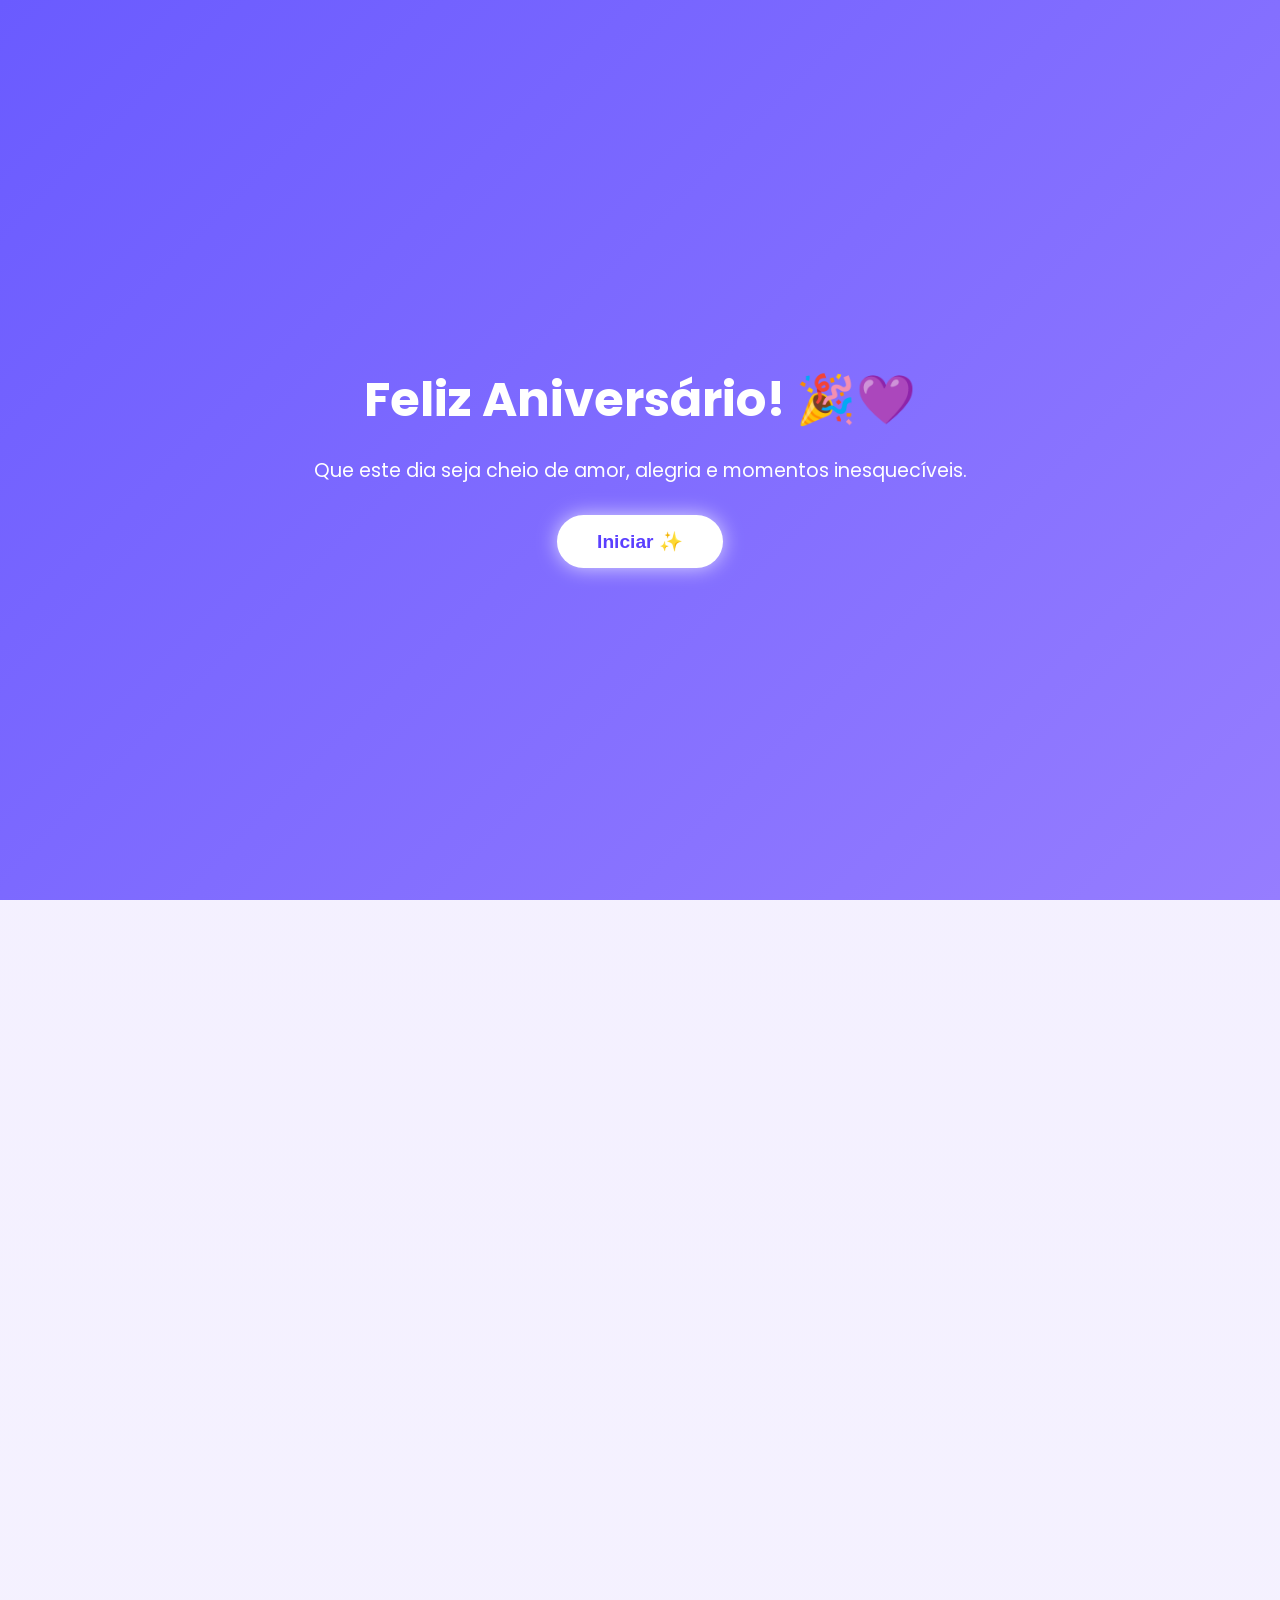
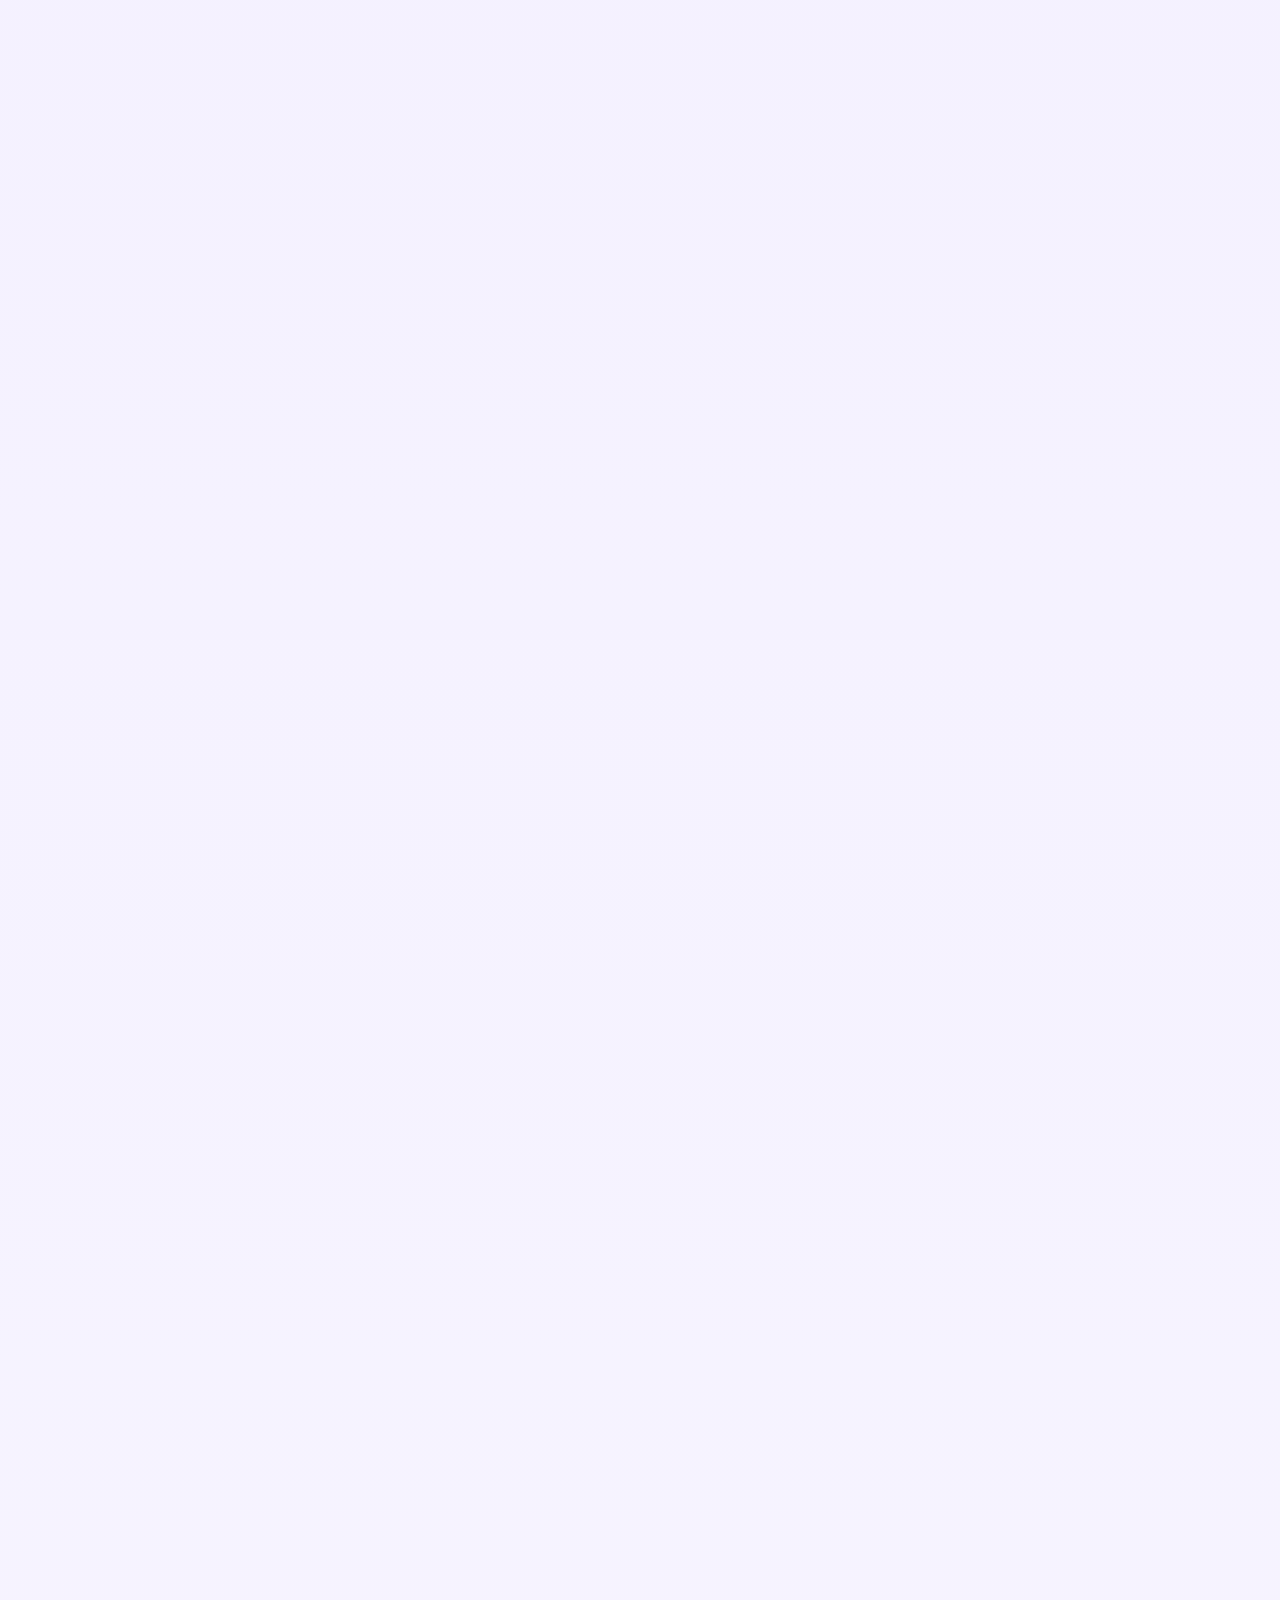
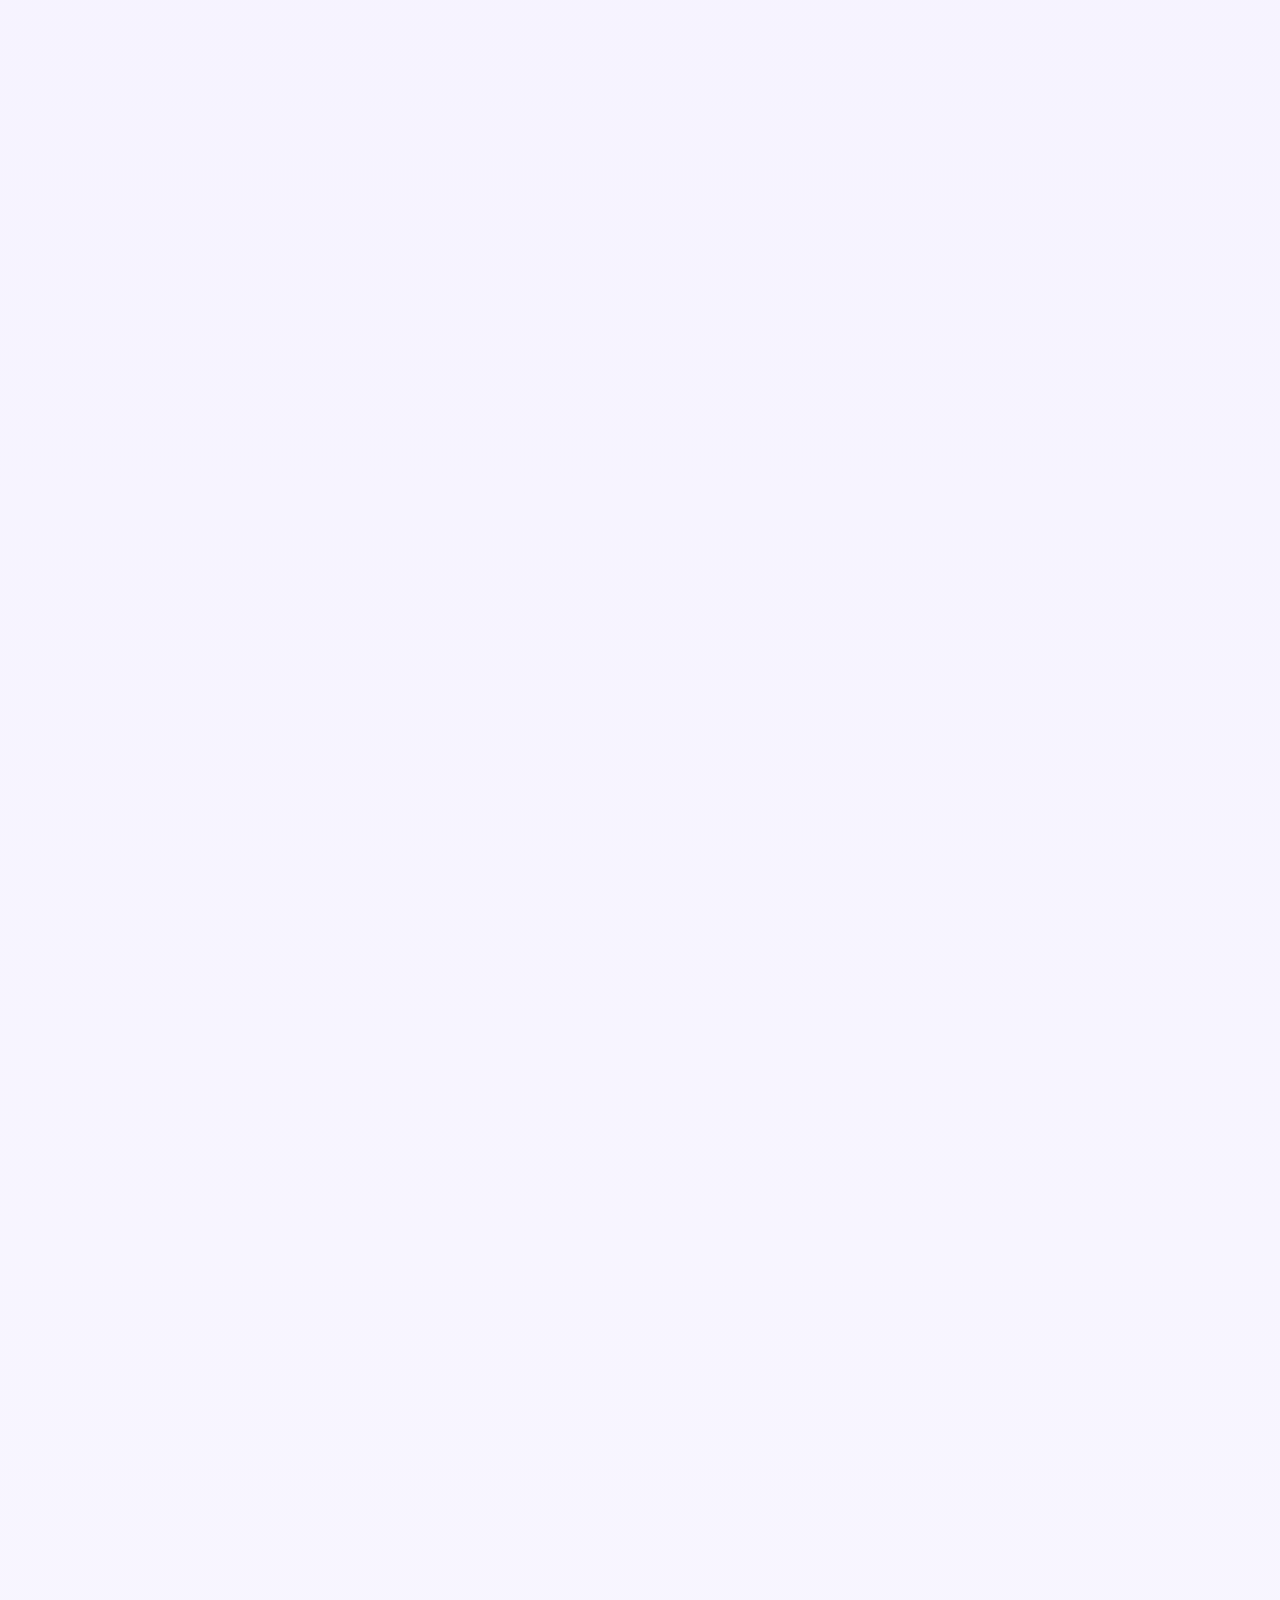
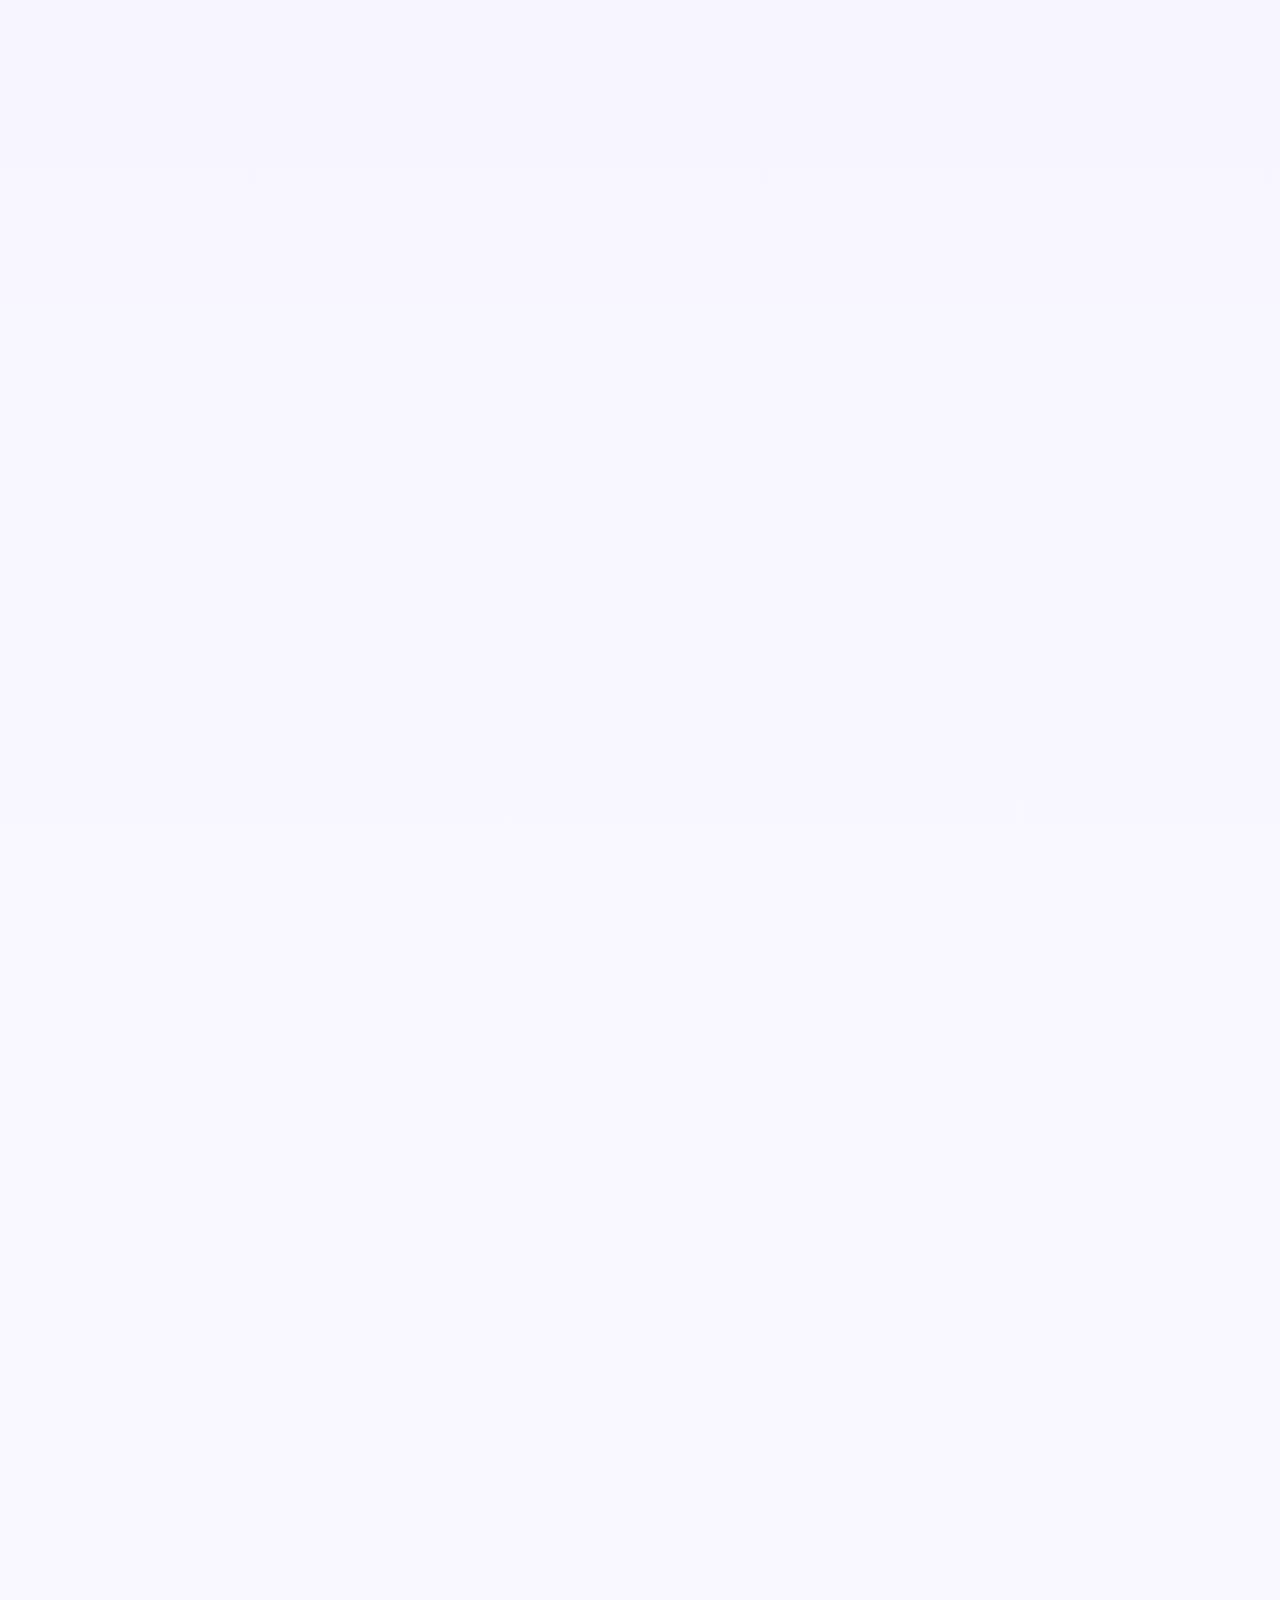
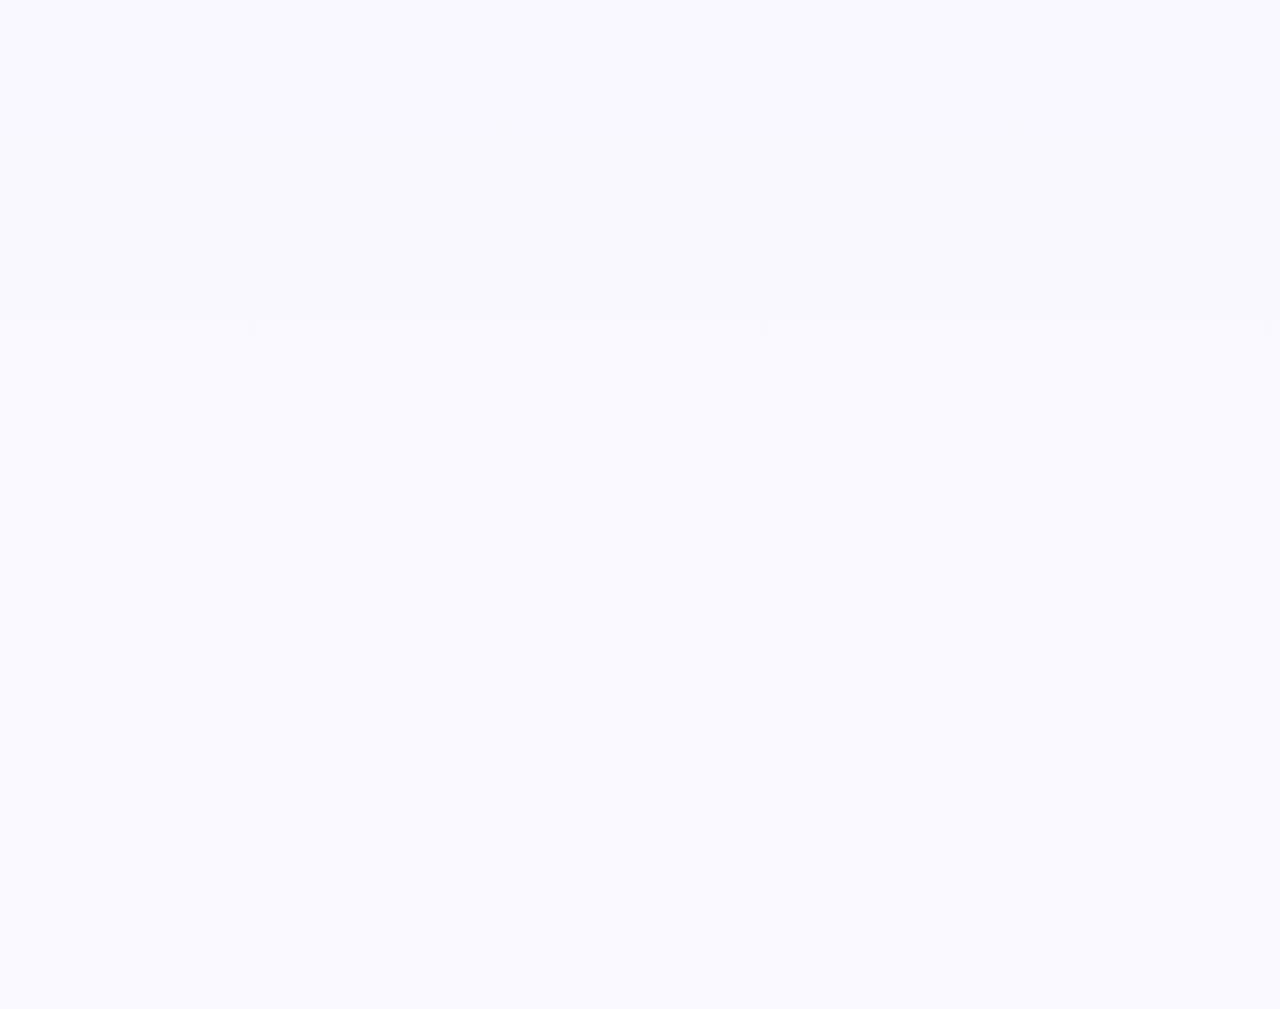
<file: index.html>
<!DOCTYPE html>
<html lang="pt-BR">
<head>
  <meta charset="UTF-8">
  <meta name="viewport" content="width=device-width, initial-scale=1.0">
  <title>Linha do Tempo</title>
  <link rel="stylesheet" href="style.css">
</head>
<body>

  <!-- TELA INICIAL -->
  <div id="start-screen" class="start-screen">
    <div class="start-content">
      <h1>Feliz Aniversário! 🎉💜</h1>
      <p>Que este dia seja cheio de amor, alegria e momentos inesquecíveis.</p>
      <button id="start-btn">Iniciar ✨</button>
    </div>
  </div>

  <div class="clouds">
    <div class="cloud c1"></div>
    <div class="cloud c2"></div>
    <div class="cloud c3"></div>
    <div class="cloud c4"></div>
  </div>

  <header class="top hidden-section">
    <h1>Linha do Tempo</h1>
    <p>Momentos especiais reunidos com carinho! 💜</p>
  </header>

  <section class="timeline hidden-section">

    <div class="timeline-item hidden">
      <div class="marker"></div>
      <div class="content glass">
        <img src="/img/img1.png" alt="">
      </div>
    </div>

    <div class="timeline-item hidden">
      <div class="marker"></div>
      <div class="content glass">
        <img src="/img/img2.jpeg" alt="">
      </div>
    </div>

    <div class="timeline-item hidden">
      <div class="marker"></div>
      <div class="content glass">
        <img src="/img/img3.jpeg" alt="">
      </div>
    </div>

    <div class="timeline-item hidden">
      <div class="marker"></div>
      <div class="content glass">
        <img src="/img/img10.jpeg" alt="">
      </div>
    </div>

    <div class="timeline-item hidden">
      <div class="marker"></div>
      <div class="content glass">
        <img src="/img/img11.jpeg" alt="">
      </div>
    </div>


    <div class="timeline-item hidden">
      <div class="marker"></div>
      <div class="content glass">
        <img src="/img/img12.jpeg" alt="">
      </div>
    </div>

    <div class="timeline-item hidden">
      <div class="marker"></div>
      <div class="content glass">
        <img src="/img/img4.jpeg" alt="">
      </div>
    </div>


    <div class="timeline-item hidden">
      <div class="marker"></div>
      <div class="content glass">
        <img src="/img/img5.jpeg" alt="">
      </div>
    </div>


    <div class="timeline-item hidden">
      <div class="marker"></div>
      <div class="content glass">
        <img src="/img/img6.jpeg" alt="">
      </div>
    </div>

    <div class="timeline-item hidden">
      <div class="marker"></div>
      <div class="content glass">
        <img src="/img/img7.jpeg" alt="">
      </div>
    </div>


    <div class="timeline-item hidden">
      <div class="marker"></div>
      <div class="content glass">
        <img src="/img/img8.jpeg" alt="">
      </div>
    </div>


    <div class="timeline-item hidden">
      <div class="marker"></div>
      <div class="content glass">
        <img src="/img/img9.jpeg" alt="">
      </div>
    </div>

    
    <div class="timeline-item hidden">
      <div class="marker"></div>
      <div class="content glass">
         <div class="video-container">
          <iframe 
            src="https://www.youtube.com/embed/8uFeHbs8X0w"
            frameborder="0"
            allow="accelerometer; autoplay; clipboard-write; encrypted-media; gyroscope; picture-in-picture"
            allowfullscreen>
          </iframe>
        </div>
      </div>
    </div>

  </section>

  <div id="heart-rain"></div>

  <audio id="background-music" loop>
    <source src="/video/trilha_sonora.mp3" type="audio/mp3">
  </audio>
  <script src="script.js"></script>
</body>


</html>
</file>
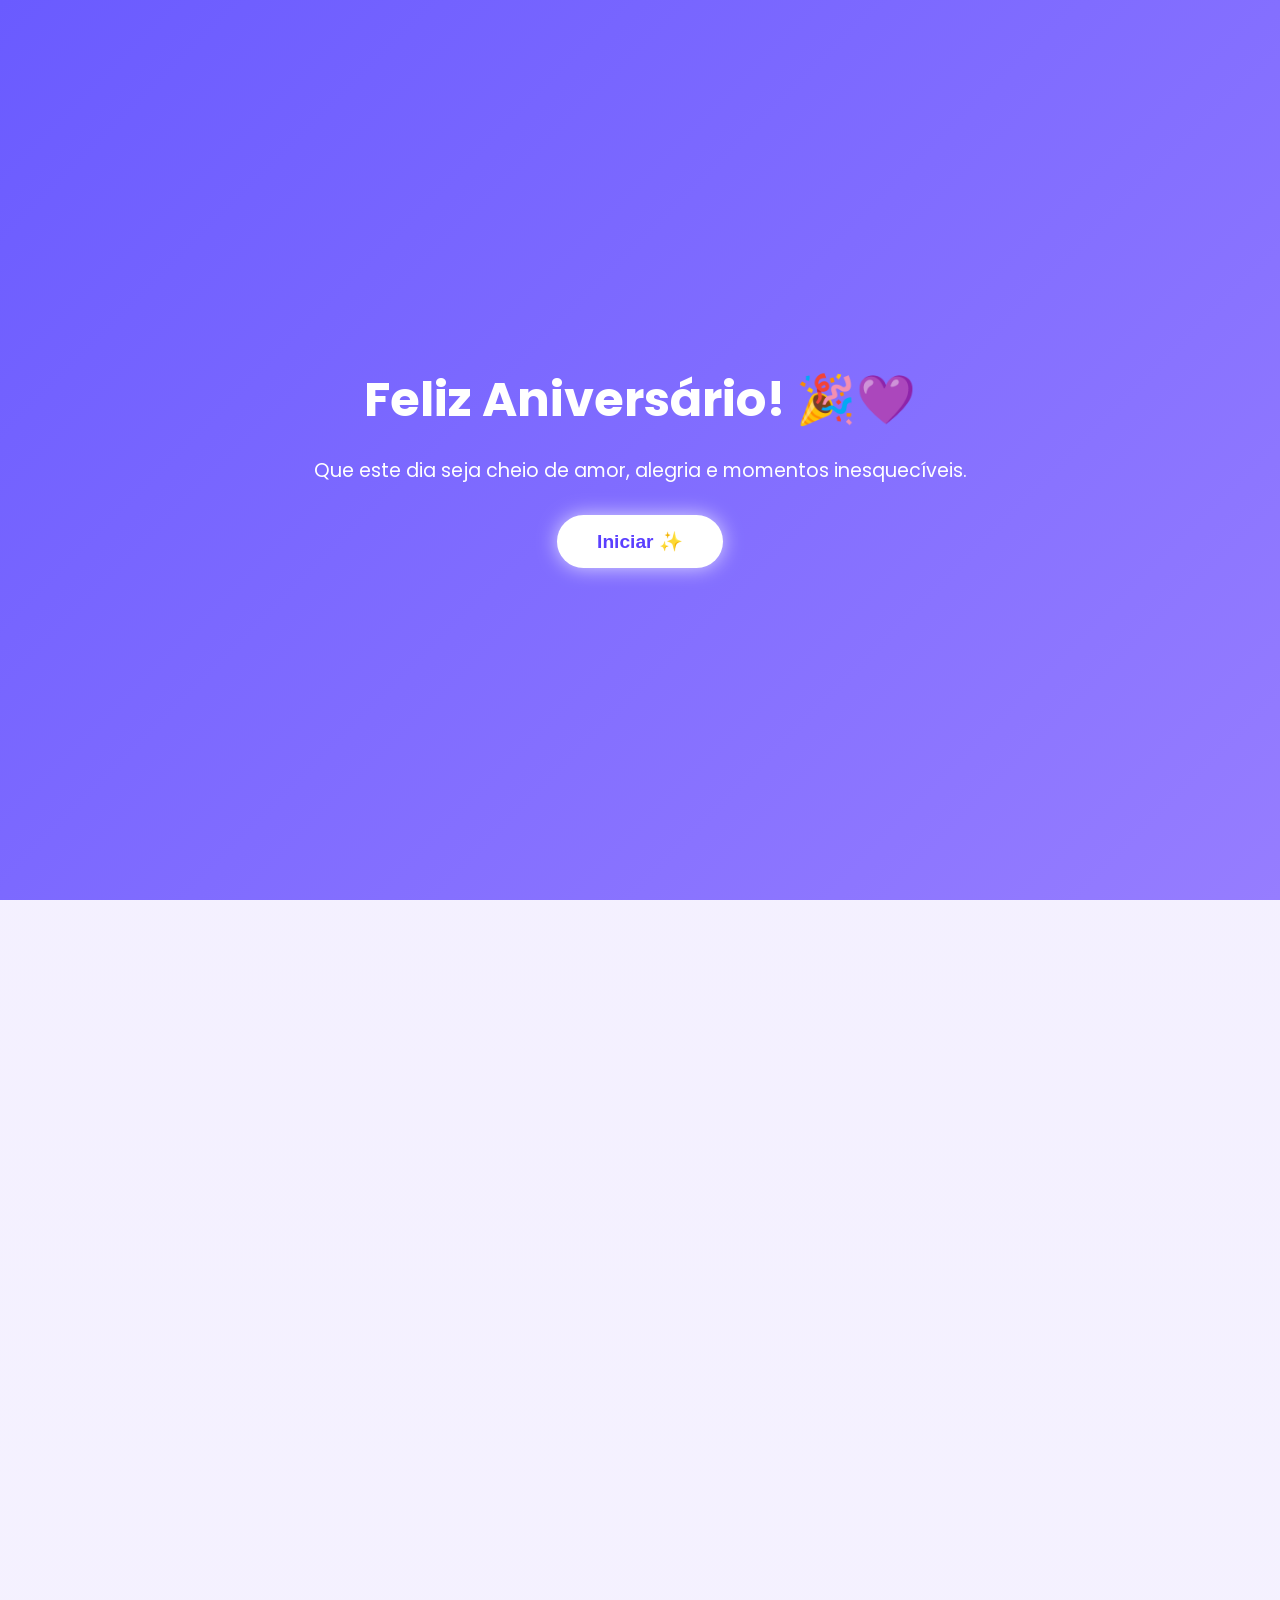
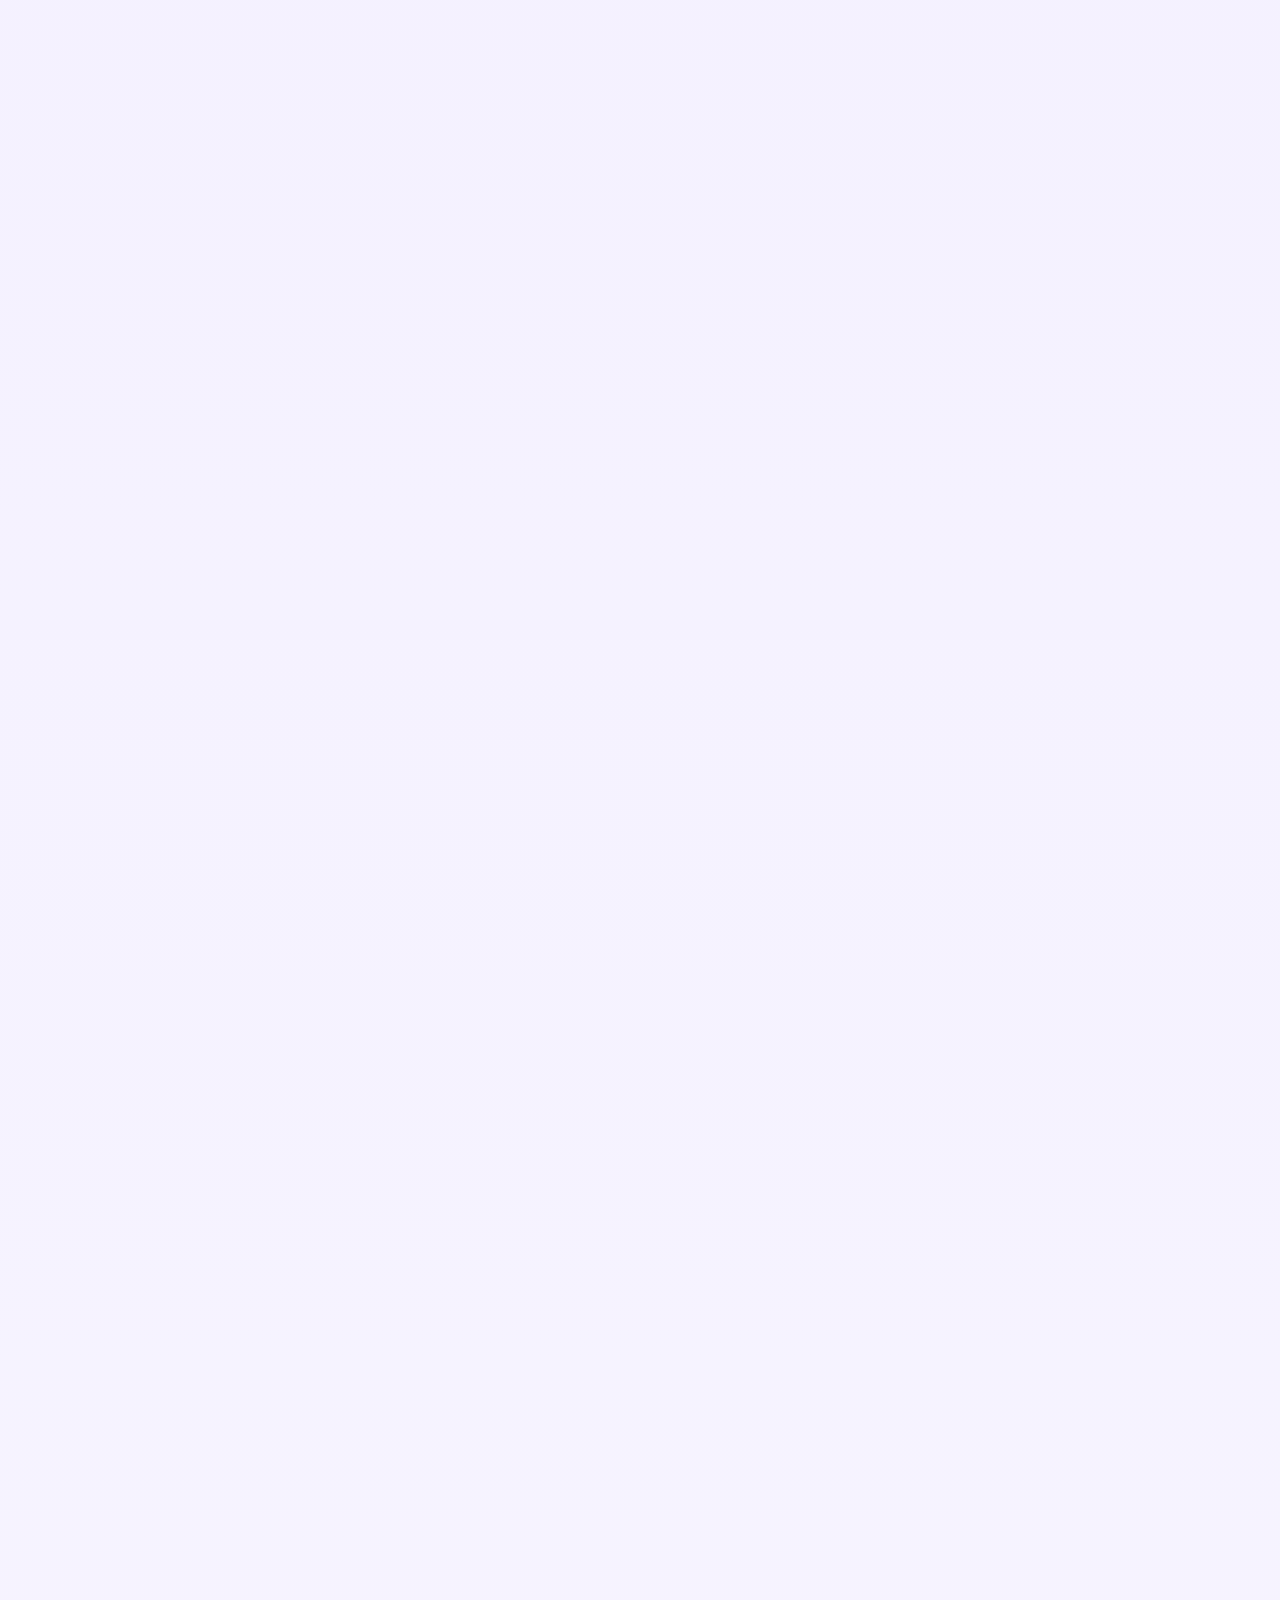
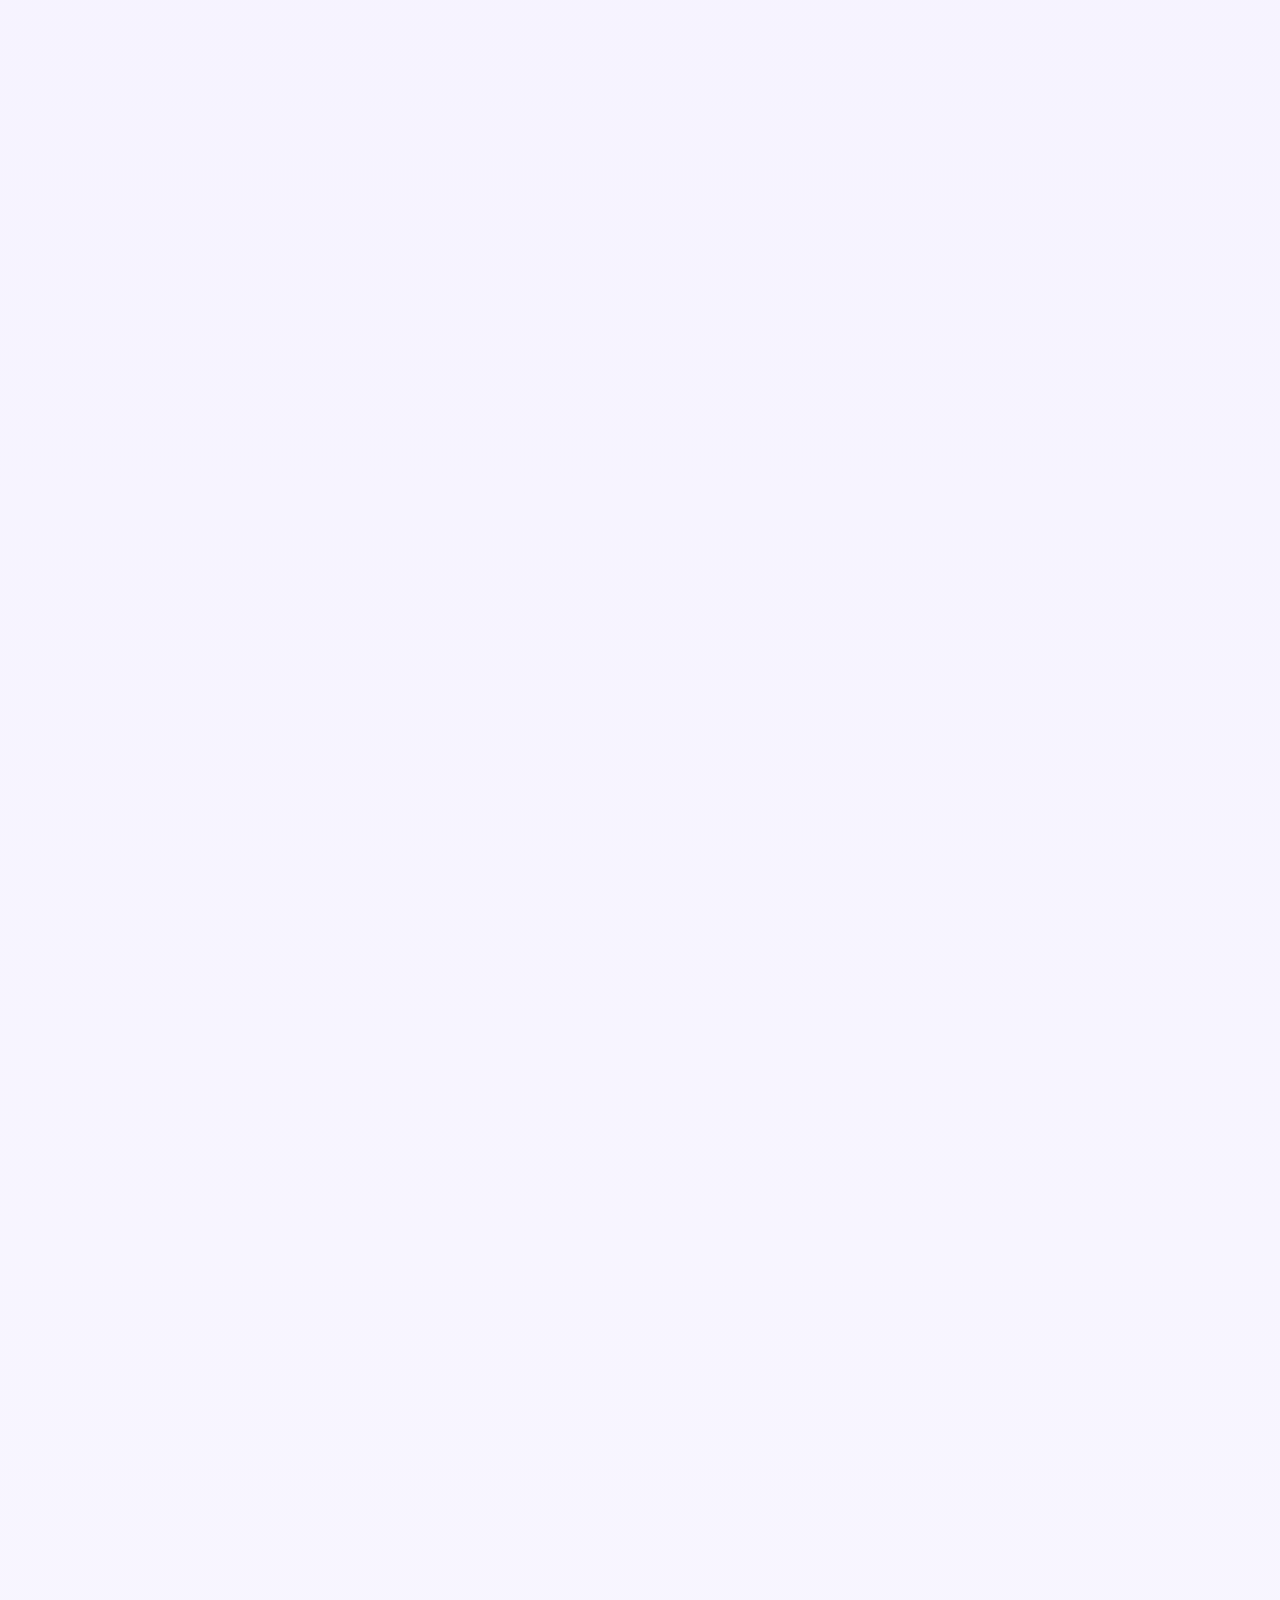
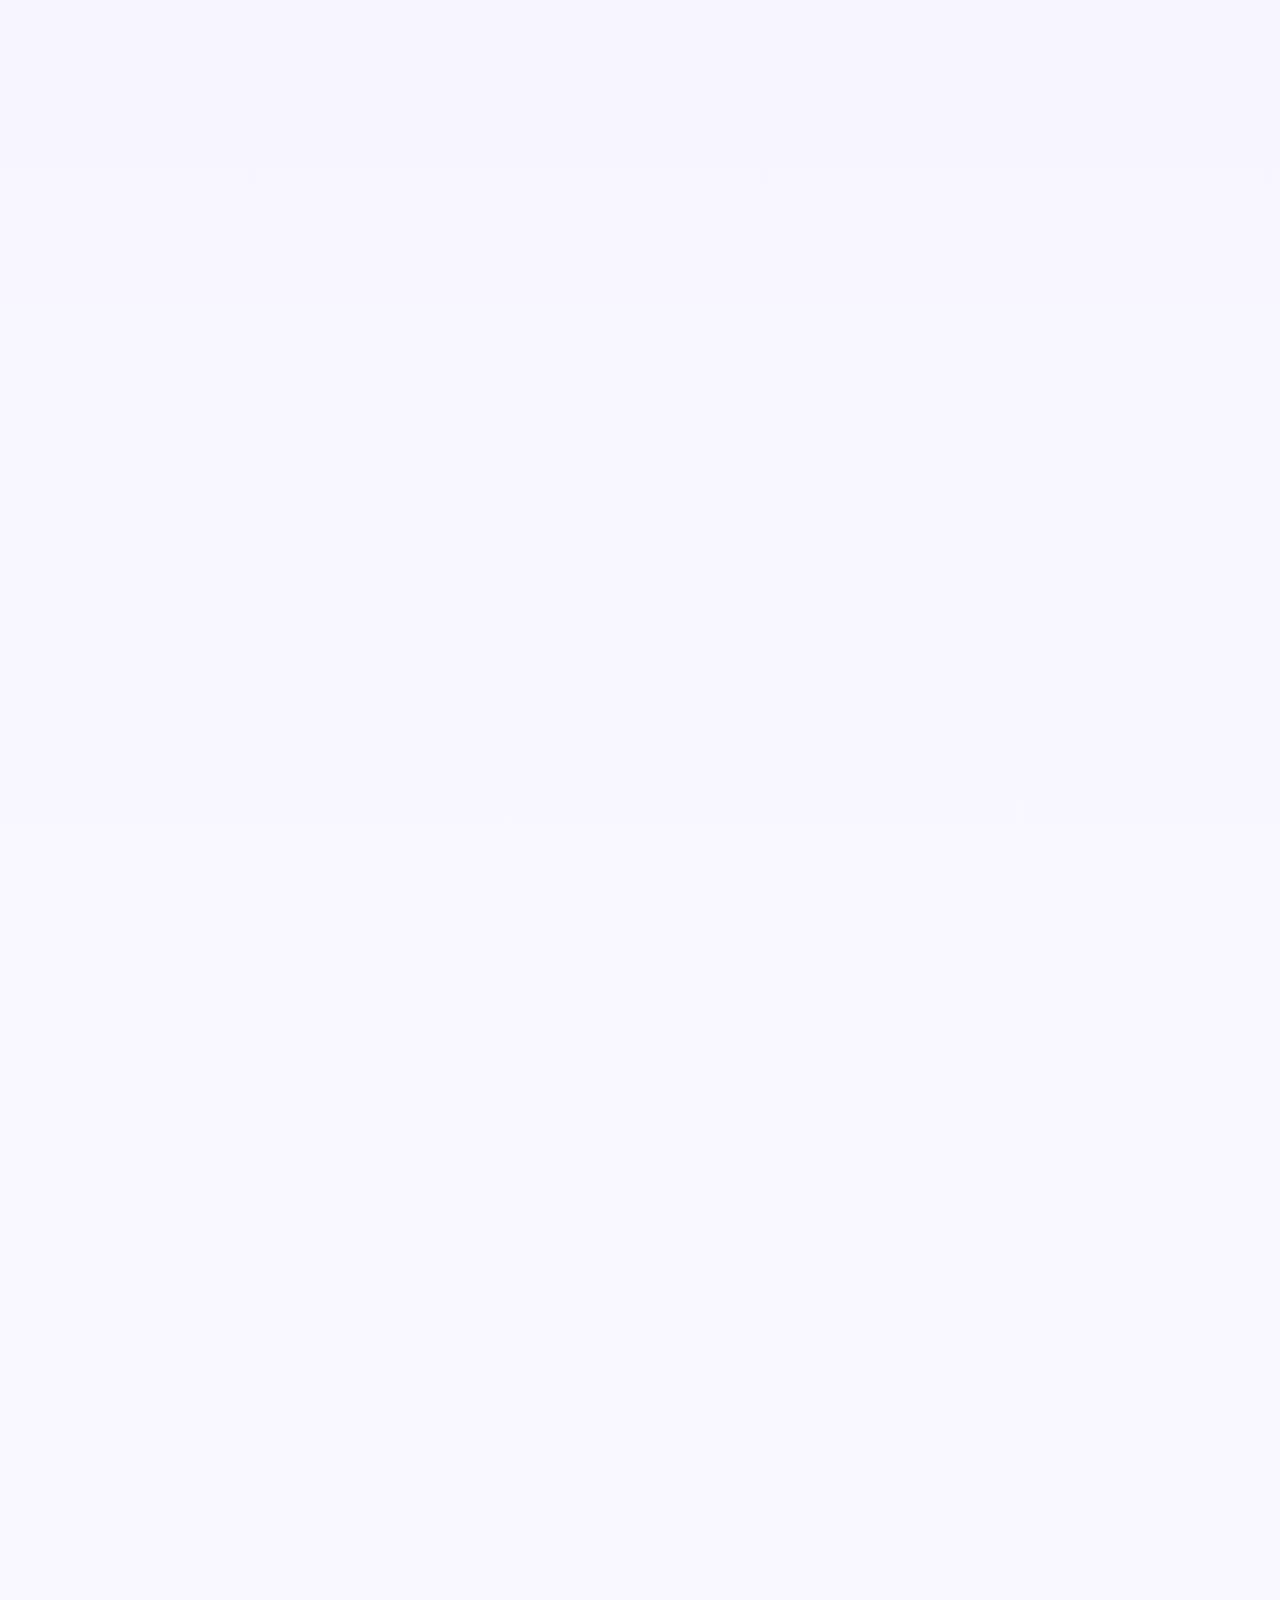
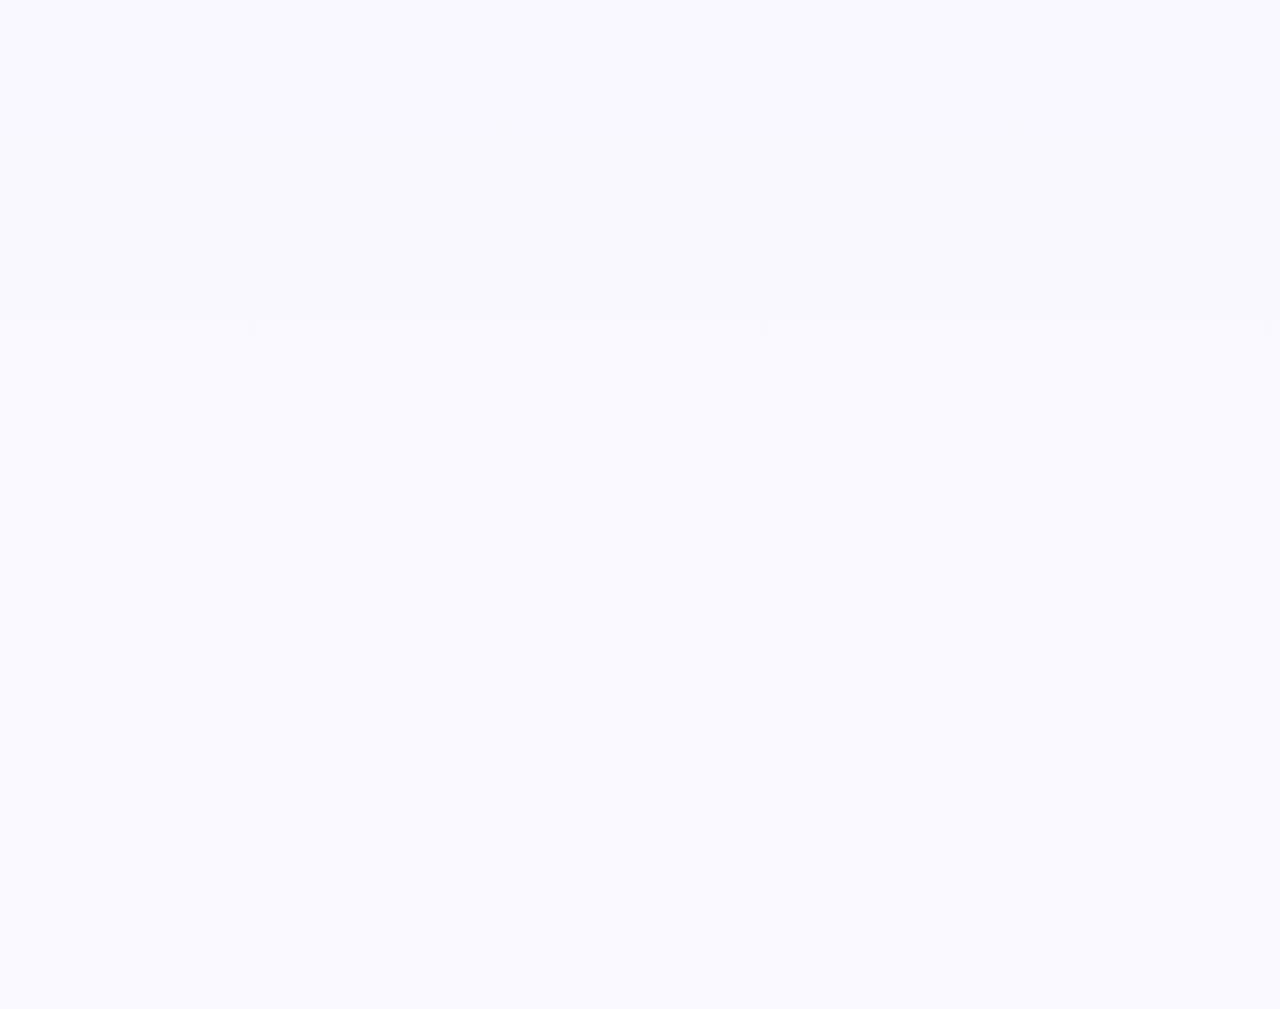
<file: índex.html>
<!DOCTYPE html>
<html lang="pt-BR">
<head>
  <meta charset="UTF-8">
  <meta name="viewport" content="width=device-width, initial-scale=1.0">
  <title>Linha do Tempo</title>
  <link rel="stylesheet" href="style.css">
</head>
<body>

  <!-- TELA INICIAL -->
  <div id="start-screen" class="start-screen">
    <div class="start-content">
      <h1>Feliz Aniversário! 🎉💜</h1>
      <p>Que este dia seja cheio de amor, alegria e momentos inesquecíveis.</p>
      <button id="start-btn">Iniciar ✨</button>
    </div>
  </div>

  <div class="clouds">
    <div class="cloud c1"></div>
    <div class="cloud c2"></div>
    <div class="cloud c3"></div>
    <div class="cloud c4"></div>
  </div>

  <header class="top hidden-section">
    <h1>Linha do Tempo</h1>
    <p>Momentos especiais reunidos com carinho! 💜</p>
  </header>

  <section class="timeline hidden-section">

    <div class="timeline-item hidden">
      <div class="marker"></div>
      <div class="content glass">
        <img src="img/img1.png" alt="">
      </div>
    </div>

    <div class="timeline-item hidden">
      <div class="marker"></div>
      <div class="content glass">
        <img src="img/img2.jpeg" alt="">
      </div>
    </div>

    <div class="timeline-item hidden">
      <div class="marker"></div>
      <div class="content glass">
        <img src="img/img3.jpeg" alt="">
      </div>
    </div>

    <div class="timeline-item hidden">
      <div class="marker"></div>
      <div class="content glass">
        <img src="img/img10.jpeg" alt="">
      </div>
    </div>

    <div class="timeline-item hidden">
      <div class="marker"></div>
      <div class="content glass">
        <img src="img/img11.jpeg" alt="">
      </div>
    </div>


    <div class="timeline-item hidden">
      <div class="marker"></div>
      <div class="content glass">
        <img src="img/img12.jpeg" alt="">
      </div>
    </div>

    <div class="timeline-item hidden">
      <div class="marker"></div>
      <div class="content glass">
        <img src="img/img4.jpeg" alt="">
      </div>
    </div>


    <div class="timeline-item hidden">
      <div class="marker"></div>
      <div class="content glass">
        <img src="img/img5.jpeg" alt="">
      </div>
    </div>


    <div class="timeline-item hidden">
      <div class="marker"></div>
      <div class="content glass">
        <img src="img/img6.jpeg" alt="">
      </div>
    </div>

    <div class="timeline-item hidden">
      <div class="marker"></div>
      <div class="content glass">
        <img src="img/img7.jpeg" alt="">
      </div>
    </div>


    <div class="timeline-item hidden">
      <div class="marker"></div>
      <div class="content glass">
        <img src="img/img8.jpeg" alt="">
      </div>
    </div>


    <div class="timeline-item hidden">
      <div class="marker"></div>
      <div class="content glass">
        <img src="img/img9.jpeg" alt="">
      </div>
    </div>

    
    <div class="timeline-item hidden">
      <div class="marker"></div>
      <div class="content glass">
         <div class="video-container">
          <iframe 
            src="https://www.youtube.com/embed/8uFeHbs8X0w"
            frameborder="0"
            allow="accelerometer; autoplay; clipboard-write; encrypted-media; gyroscope; picture-in-picture"
            allowfullscreen>
          </iframe>
        </div>
      </div>
    </div>

  </section>

  <div id="heart-rain"></div>

  <audio id="background-music" loop>
    <source src="video/trilha_sonora.mp3" type="audio/mp3">
  </audio>
  <script src="script.js"></script>
</body>


</html>
</file>
<file: style.css>
@import url('https://fonts.googleapis.com/css2?family=Poppins:wght@300;400;600;700&display=swap');

body {
  margin: 0;
  font-family: "Poppins", sans-serif;
  background: linear-gradient(180deg, #f3efff, #faf9ff);
  overflow-x: hidden;
}

/* ============================= */
/* 🔥 TELA INICIAL (NOVO)       */
/* ============================= */

.start-screen {
  position: fixed;
  inset: 0;
  background: linear-gradient(135deg, #6a5bff, #967dff);
  display: flex;
  justify-content: center;
  align-items: center;
  text-align: center;
  color: white;
  z-index: 999;
  transition: opacity 0.8s ease, visibility 0.8s ease;
}

.start-screen.fade-out {
  opacity: 0;
  visibility: hidden;
}

.start-content h1 {
  font-size: 3rem;
  margin-bottom: 10px;
}

.start-content p {
  font-size: 1.2rem;
  margin-bottom: 30px;
}

#start-btn {
  padding: 15px 40px;
  font-size: 1.2rem;
  border: none;
  border-radius: 30px;
  background: white;
  color: #5a3fff;
  cursor: pointer;
  font-weight: bold;
  box-shadow: 0 0 20px rgba(255,255,255,0.7);
  transition: 0.3s;
}

#start-btn:hover {
  transform: scale(1.1);
  box-shadow: 0 0 25px white;
}

/* Ocultar conteúdo até iniciar */
.hidden-section {
  opacity: 0;
  pointer-events: none;
  transition: opacity 1s ease;
}

.hidden-section.show {
  opacity: 1;
  pointer-events: all;
}

/* ============================= */
/* 🔥 TIMELINE (igual ao anterior) */
/* ============================= */

.top {
  text-align: center;
  padding: 80px 20px;
  background: #6a5bff;
  color: white;
  border-bottom-left-radius: 40px;
  border-bottom-right-radius: 40px;
  box-shadow: 0 10px 30px rgba(0,0,0,0.2);
}

.top h1 {
  margin: 0;
  font-size: 3rem;
  font-weight: 700;
}

.top p {
  margin-top: 10px;
  font-size: 1.2rem;
}

.timeline {
  position: relative;
  width: 80%;
  margin: 100px auto;
  padding-left: 60px;
}

.timeline::before {
  content: "";
  position: absolute;
  left: 30px;
  top: 0;
  width: 6px;
  height: 100%;
  border-radius: 10px;
  background: linear-gradient(#8b5dff, #5b2dff, #a88cff);
  box-shadow: 0 0 25px #845cff;
}

.timeline-item {
  position: relative;
  margin-bottom: 70px;
}

.marker {
  position: absolute;
  left: -5px;
  top: 10px;
  width: 22px;
  height: 22px;
  background: #7c5bff;
  border-radius: 50%;
  box-shadow: 0 0 20px #7c5bff, 0 0 30px #9c7dff;
}

.glass {
  padding: 25px;
  margin-left: 50px;
  background: rgba(255, 255, 255, 0.2);
  border: 1px solid rgba(255, 255, 255, 0.5);
  backdrop-filter: blur(20px);
  border-radius: 20px;
  box-shadow: 0 8px 25px rgba(0,0,0,0.1);
  transition: 0.3s;
}

.glass:hover {
  transform: scale(1.03);
  box-shadow: 0 12px 40px rgba(0,0,0,0.15);
}

.glass img,
.glass video {
  width: 100%;
  border-radius: 15px;
  box-shadow: 0 10px 25px rgba(0,0,0,0.2);
}

.hidden {
  opacity: 0;
  transform: translateY(40px);
  transition: all 0.8s ease-out;
}

.show {
  opacity: 1;
  transform: translateY(0);
}


/* ========================= */
/* ☁️ NUVENS ANIMADAS        */
/* ========================= */

.clouds {
  position: fixed;
  top: 0;
  left: 0;
  width: 100%;
  height: 100%;
  overflow: hidden;
  pointer-events: none;
  z-index: 1; /* atrás de tudo */
}

.cloud {
  position: absolute;
  background: white;
  opacity: 0.55;
  filter: blur(18px);
  border-radius: 50%;
  animation: float linear infinite;
}

/* tamanhos diferentes */
.c1 { width: 220px; height: 80px; top: 20%; left: -300px; animation-duration: 55s; }
.c2 { width: 300px; height: 120px; top: 55%; left: -400px; animation-duration: 70s; opacity: 0.45; }
.c3 { width: 170px; height: 60px; top: 70%; left: -250px; animation-duration: 60s; opacity: 0.50; }
.c4 { width: 260px; height: 100px; top: 35%; left: -350px; animation-duration: 90s; opacity: 0.35; }

@keyframes float {
  0% { transform: translateX(0); }
  100% { transform: translateX(140vw); }
}

/* timeline deve ficar acima das nuvens */
.timeline,
.top {
  position: relative;
  z-index: 5;
}

.start-screen {
  z-index: 999; /* já está */
}


/* Corações flutuando */
#heart-rain {
  position: fixed;
  top: 0;
  left: 0;
  width: 100%;
  height: 100%;
  pointer-events: none;
  overflow: hidden;
  z-index: 50; /* bem acima das nuvens e da timeline */
}


.heart {
  position: absolute;
  top: -20px;
  font-size: 20px;
  color: #ff4b7d;
  opacity: 0.9;
  animation: fall linear forwards;
}

.card {
  padding: 20px;
  background: rgba(255, 255, 255, 0.65);
  border-left: 4px solid #b37bff;
  border-radius: 12px;
  font-size: 1.1rem;
  font-weight: 500;
  line-height: 1.5;
  font-style: italic;
  box-shadow: 0 4px 15px rgba(0,0,0,0.1);
}

.glass video,
.glass img {
  width: 100%;
  height: auto; 
  max-height: 400px; /* opcional: limite de altura */
  object-fit: cover; /* ou 'contain' se quiser ver tudo */
  border-radius: 15px;
}

.video-container {
  position: relative;
  width: 100%;
  padding-bottom: 56.25%; /* proporção 16:9 */
  border-radius: 15px;
  overflow: hidden;
  box-shadow: 0 10px 25px rgba(0,0,0,0.2);
}

.video-container iframe {
  position: absolute;
  top: 0;
  left: 0;
  width: 100%;
  height: 100%;
  border: none;
  border-radius: 15px;
}



@keyframes fall {
  0% {
    transform: translateY(0) rotate(0deg);
  }
  100% {
    transform: translateY(100vh) rotate(360deg);
  }
}
</file>
